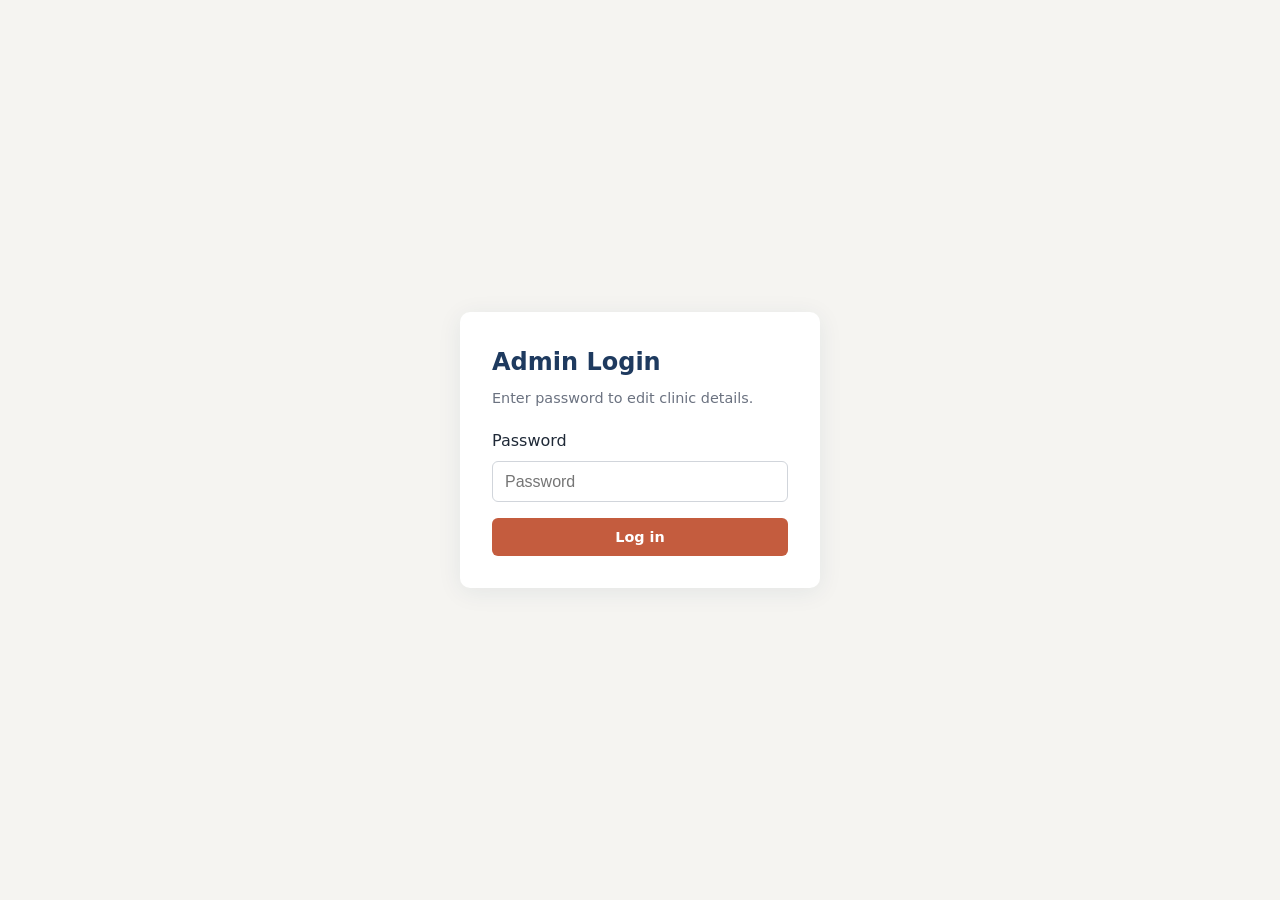
<file: admin.html>
<!DOCTYPE html>
<html lang="en">
<head>
    <meta charset="UTF-8">
    <meta name="viewport" content="width=device-width, initial-scale=1.0">
    <title>Admin – Clinic Settings</title>
    <link rel="icon" href="data:image/svg+xml,<svg xmlns='http://www.w3.org/2000/svg' viewBox-'0 0 100 100'><text y='.9em' font-size='90'>😊</text></svg>">
    <link rel="stylesheet" href="css/admin.css">
</head>

<body>

<!-- LOGIN SCREEN -->
<div id="login-screen" class="screen">
    <div class="login-box">
        <h1>Admin Login</h1>
        <p class="hint">Enter password to edit clinic details.</p>

        <form id="login-form">
            <label for="admin-password">Password</label>
            <input type="password" id="admin-password" name="password"
                   required placeholder="Password"
                   autocomplete="current-password">
            <button type="submit" class="btn btn-primary">Log in</button>
        </form>

        <p id="login-error" class="error" style="display:none;">
            Wrong password.
        </p>
    </div>
</div>


<!-- ADMIN PANEL -->
<div id="admin-panel" class="screen" style="display:none;">

    <header class="admin-header">
        <div class="admin-header-inner">
            <h1>Clinic Admin</h1>

            <div class="admin-actions">
                <a href="index.html" class="btn btn-outline" target="_blank">View site</a>
                <button type="button" class="btn btn-outline" id="btn-download">Download config.json</button>
                <button type="button" class="btn btn-primary" id="btn-save">Save changes</button>
                <button type="button" class="btn btn-text" id="btn-logout">Log out</button>
            </div>
        </div>
    </header>


    <main class="admin-main">
        <form id="admin-form">


            <!-- CLINIC INFO -->
            <section class="form-section">
                <h2>Clinic & Contact</h2>

                <div class="form-grid">

                    <label>
                        Clinic name
                        <input type="text" name="clinic.name" placeholder="Your Clinic Name">
                    </label>

                    <label>
                        Tagline
                        <input type="text" name="clinic.tagline" placeholder="Best Physiotherapy Center">
                    </label>

                    <label>
                        Logo image path
                        <input type="text" name="clinic.logo" placeholder="images/logo.png (or leave blank for text name)">
                    </label>

                    <label>
                        Phone
                        <input type="text" name="clinic.phone" placeholder="91999999999">
                    </label>

                    <label>
                        Email
                        <input type="email" name="clinic.email" placeholder="contact@clinic.com">
                    </label>

                    <label>
                        WhatsApp (digits only)
                        <input type="text" name="clinic.whatsapp" placeholder="919876543210">
                    </label>

                    <label>
                        Address (one line)
                        <input type="text" name="clinic.address" placeholder="Street, City, State">
                    </label>

                </div>
            </section>



            <!-- HERO -->
            <section class="form-section">
                <h2>Hero (top banner)</h2>

                <div class="form-grid">

                    <label>
                        Title
                        <input type="text" name="hero.title" placeholder="We Enhance Your Recovery">
                    </label>

                    <label>
                        Subtitle
                        <input type="text" name="hero.subtitle" placeholder="Active rehabilitation">
                    </label>

                    <label>
                        Button text
                        <input type="text" name="hero.ctaText" placeholder="Book Appointment">
                    </label>

                </div>
            </section>



            <!-- ABOUT -->
            <section class="form-section">
                <h2>About us</h2>

                <div class="form-grid">

                    <label>
                        Section title
                        <input type="text" name="about.title" placeholder="Welcome to Our Clinic">
                    </label>

                    <label>
                        Intro line
                        <input type="text" name="about.intro" placeholder="We believe in...">
                    </label>

                    <label>
                        Paragraph 1
                        <textarea name="about.paragraphs[0]" rows="2"></textarea>
                    </label>

                    <label>
                        Paragraph 2
                        <textarea name="about.paragraphs[1]" rows="2"></textarea>
                    </label>

                </div>
            </section>



            <!-- TREATMENT STRATEGY -->
            <section class="form-section">
                <h2>Treatment strategy</h2>

                <div class="form-grid">

                    <label>
                        Title
                        <input type="text" name="treatmentStrategy.title" placeholder="Our Treatment Strategy">
                    </label>

                    <label>
                        Description
                        <textarea name="treatmentStrategy.description" rows="3"></textarea>
                    </label>

                    <label>
                        Highlight 1
                        <input type="text" name="treatmentStrategy.highlights[0]">
                    </label>

                    <label>
                        Highlight 2
                        <input type="text" name="treatmentStrategy.highlights[1]">
                    </label>

                    <label>
                        Highlight 3
                        <input type="text" name="treatmentStrategy.highlights[2]">
                    </label>

                </div>
            </section>



            <!-- DOCTORS -->
            <section class="form-section">
                <h2>Doctors / Therapists</h2>
                <p class="form-hint">
                    Image path: e.g. images/doctors/dr1.jpg. Add the image file to the images/doctors/ folder.
                </p>

                <div id="doctors-list"></div>

                <button type="button" class="btn btn-outline btn-sm" id="btn-add-doctor">
                    + Add doctor
                </button>

            </section>



            <!-- PHYSIOTHERAPY SERVICES -->
            <section class="form-section">
                <h2>Physiotherapy services</h2>

                <div id="physio-list"></div>

                <button type="button" class="btn btn-outline btn-sm" id="btn-add-physio">
                    + Add service
                </button>

            </section>



            <!-- CHIROPRACTIC -->
            <section class="form-section">
                <h2>Chiropractic services</h2>

                <div id="chiro-list"></div>

                <button type="button" class="btn btn-outline btn-sm" id="btn-add-chiro">
                    + Add service
                </button>

            </section>



            <!-- EQUIPMENT -->
            <section class="form-section">
                <h2>Equipment</h2>

                <p class="form-hint">
                    Image path: e.g. images/equipment/laser.jpg
                </p>

                <div id="equipment-list"></div>

                <button type="button" class="btn btn-outline btn-sm" id="btn-add-equipment">
                    + Add equipment
                </button>

            </section>



            <!-- REVIEWS -->
            <section class="form-section">
                <h2>Reviews</h2>

                <div id="reviews-list"></div>

                <button type="button" class="btn btn-outline btn-sm" id="btn-add-review">
                    + Add review
                </button>

            </section>



            <!-- LOCATIONS -->
            <section class="form-section">
                <h2>Locations</h2>

                <p class="form-hint">
                    Image path: e.g. images/locations/branch1.jpg.
                    Map URL: Google Maps link.
                </p>

                <div id="locations-list"></div>

                <button type="button" class="btn btn-outline btn-sm" id="btn-add-location">
                    + Add location
                </button>

            </section>



            <!-- GALLERY -->
            <section class="form-section">
                <h2>Gallery</h2>

                <p class="form-hint">
                    Image path: e.g. images/gallery/1.jpg
                </p>

                <div id="gallery-list"></div>

                <button type="button" class="btn btn-outline btn-sm" id="btn-add-gallery">
                    + Add image
                </button>

            </section>



            <!-- DEVELOPER -->
            <section class="form-section">
                <h2>Developer / Credits</h2>

                <p class="form-hint">
                    Name and contact of the developer(s) who built this site. Shown in the footer.
                </p>

                <div class="form-grid">

                    <label>
                        Developer name
                        <input type="text" name="developer.name" placeholder="Developer Name">
                    </label>

                    <label>
                        Email
                        <input type="email" name="developer.email" placeholder="developer@example.com">
                    </label>

                    <label>
                        Website (optional)
                        <input type="url" name="developer.website" placeholder="https://">
                    </label>

                </div>
            </section>



            <!-- ADMIN PASSWORD -->
            <section class="form-section">
                <h2>Admin password</h2>

                <p class="form-hint">
                    Change the password used to access this admin page.
                </p>

                <label>
                    New password
                    <input type="password" name="adminPassword" placeholder="Leave blank to keep current">
                </label>

            </section>


        </form>
    </main>

    <p id="save-status" class="save-status"></p>

</div>


<script src="js/admin.js"></script>

</body>
</html>
</file>
<file: css/admin.css>
:root {
  --color-primary: #1e3a5f;
  --color-primary-light: #2c5282;
  --color-accent: #c45c3e;
  --color-bg: #f5f4f1;
  --color-bg-alt: #ffffff;
  --color-text: #1f2937;
  --color-muted: #6b7280;

  --font-sans: 'DM Sans', system-ui, sans-serif;

  --radius: 10px;
  --shadow: 0 4px 24px rgba(30, 58, 95, 0.08);
}

* {
  box-sizing: border-box;
}

body {
  margin: 0;
  font-family: var(--font-sans);
  font-size: 1rem;
  line-height: 1.5;
  color: var(--color-text);
  background: var(--color-bg);
}

.screen {
  min-height: 100vh;
}

/* Login */

#login-screen {
  display: flex;
  align-items: center;
  justify-content: center;
  padding: 1.5rem;
}

.login-box {
  width: 100%;
  max-width: 360px;
  padding: 2rem;
  background: var(--color-bg-alt);
  border-radius: var(--radius);
  box-shadow: var(--shadow);
}
.login-box h1 {
  margin: 0 0 0.5rem;
  font-size: 1.5rem;
  color: var(--color-primary);
}

.login-box .hint {
  margin: 0 0 1.25rem;
  font-size: 0.9rem;
  color: var(--color-muted);
}

.login-box label {
  display: block;
  margin-bottom: 0.5rem;
  font-weight: 500;
}

.login-box input {
  width: 100%;
  padding: 0.65rem 0.75rem;
  font-size: 1rem;
  border: 1px solid #d1d5db;
  border-radius: 6px;
  margin-bottom: 1rem;
}

.login-box .btn {
  width: 100%;
  padding: 0.7rem;
}

.login-box .error {
  margin-top: 0.75rem;
  color: #b91c1c;
  font-size: 0.9rem;
}
.admin-header {
  background: var(--color-primary);
  color: #fff;
  padding: 0.75rem 1rem;
  position: sticky;
  top: 0;
  z-index: 10;
}

.admin-header-inner {
  max-width: 1000px;
  margin: 0 auto;
  display: flex;
  align-items: center;
  justify-content: space-between;
  flex-wrap: wrap;
  gap: 0.75rem;
}

.admin-header h1 {
  margin: 0;
  font-size: 1.25rem;
}

.admin-actions {
  display: flex;
  align-items: center;
  gap: 0.5rem;
  flex-wrap: wrap;
}
.btn {
  display: inline-block;
  padding: 0.5rem 1rem;
  font-family: var(--font-sans);
  font-size: 0.9rem;
  font-weight: 600;
  border-radius: 6px;
  border: none;
  cursor: pointer;
  text-decoration: none;
  transition: background 0.2s, color 0.2s;
}

/* Primary Button */
.btn-primary {
  background: var(--color-accent);
  color: #fff;
}

.btn-primary:hover {
  background: #a84a32;
  color: #fff;
}

/* Outline Button */
.btn-outline {
  background: transparent;
  color: #fff;
  border: 1px solid rgba(255, 255, 255, 0.6);
}

.btn-outline:hover {
  background: rgba(255, 255, 255, 0.15);
  color: #fff;
}

/* Text Button */
.btn-text {
  background: none;
  color: rgba(255, 255, 255, 0.9);
}
/* Text button hover */
.btn-text:hover {
  color: #fff;
}

/* Small button */
.btn-sm {
  padding: 0.35rem 0.65rem;
  font-size: 0.85rem;
}

/* Main admin container */
.admin-main {
  max-width: 1000px;
  margin: 0 auto;
  padding: 1.5rem 1rem 3rem;
}

/* Form section */
.form-section {
  background: var(--color-bg-alt);
  padding: 1.5rem;
  margin-bottom: 1.25rem;
  border-radius: var(--radius);
  box-shadow: var(--shadow);
}

/* Section title */
.form-section h2 {
  margin: 0 0 1rem;
  font-size: 1.15rem;
  color: var(--color-primary);
  padding-bottom: 0.5rem;
  border-bottom: 1px solid #e5e7eb;
}

/* Small helper text */
.form-hint {
  margin: -0.5rem 0 0.75rem;
  font-size: 0.85rem;
  color: var(--color-muted);
}

/* Form grid layout */
.form-grid {
  display: grid;
  grid-template-columns: 1fr;
  gap: 0.75rem 1rem;
}

@media (min-width: 600px) {
  .form-grid {
    grid-template-columns: 1fr 1fr;
  }
}

.form-section label {
  display: block;
  font-weight: 500;
  font-size: 0.9rem;
}

.form-section label input,
.form-section label textarea {
  width: 100%;
  margin-top: 0.25rem;
  padding: 0.5rem 0.65rem;
  font-family: var(--font-sans);
  font-size: 0.95rem;
  border: 1px solid #d1d5db;
  border-radius: 6px;
}

.form-section label textarea {
  resize: vertical;
  min-height: 60px;
}

/* Repeatable blocks */

.repeat-block {
  background: #f9fafb;
  padding: 1rem;
  margin-bottom: 0.75rem;
  border-radius: 6px;
  border: 1px solid #e5e7eb;
}

.repeat-block h3 {
  margin: 0 0 0.75rem;
  font-size: 0.95rem;
  color: var(--color-muted);
}

.repeat-block .row {
  display: grid;
  gap: 0.5rem;
  margin-bottom: 0.5rem;
}

.repeat-block .row label {
  font-weight: 500;
  font-size: 0.85rem;
}

.repeat-block .row input,
.repeat-block .row textarea {
  width: 100%;
  padding: 0.4rem 0.5rem;
  font-size: 0.9rem;
  border: 1px solid #d1d5db;
  border-radius: 4px;
}

.repeat-block .row textarea {
  min-height: 50px;
  resize: vertical;
}

.repeat-block .block-actions {
  margin-top: 0.5rem;
}

.repeat-block .block-actions .btn-text {
  color: var(--color-accent);
  font-size: 0.85rem;
  padding: 0;
}

.repeat-block .block-actions .btn-text:hover {
  text-decoration: underline;
}

.save-status {
  position: fixed;
  bottom: 1rem;
  left: 50%;
  transform: translateX(-50%);
  padding: 0.6rem 1.25rem;
  border-radius: 8px;
  font-size: 0.9rem;
  font-weight: 500;
  box-shadow: var(--shadow);
  z-index: 20;
  transition: opacity 0.3s;
}

.save-status.saved {
  background: #059669;
  color: #fff;
}

.save-status.err {
  background: #b91c1c;
  color: #fff;
}

.save-status:empty {
  display: none;
}
</file>
